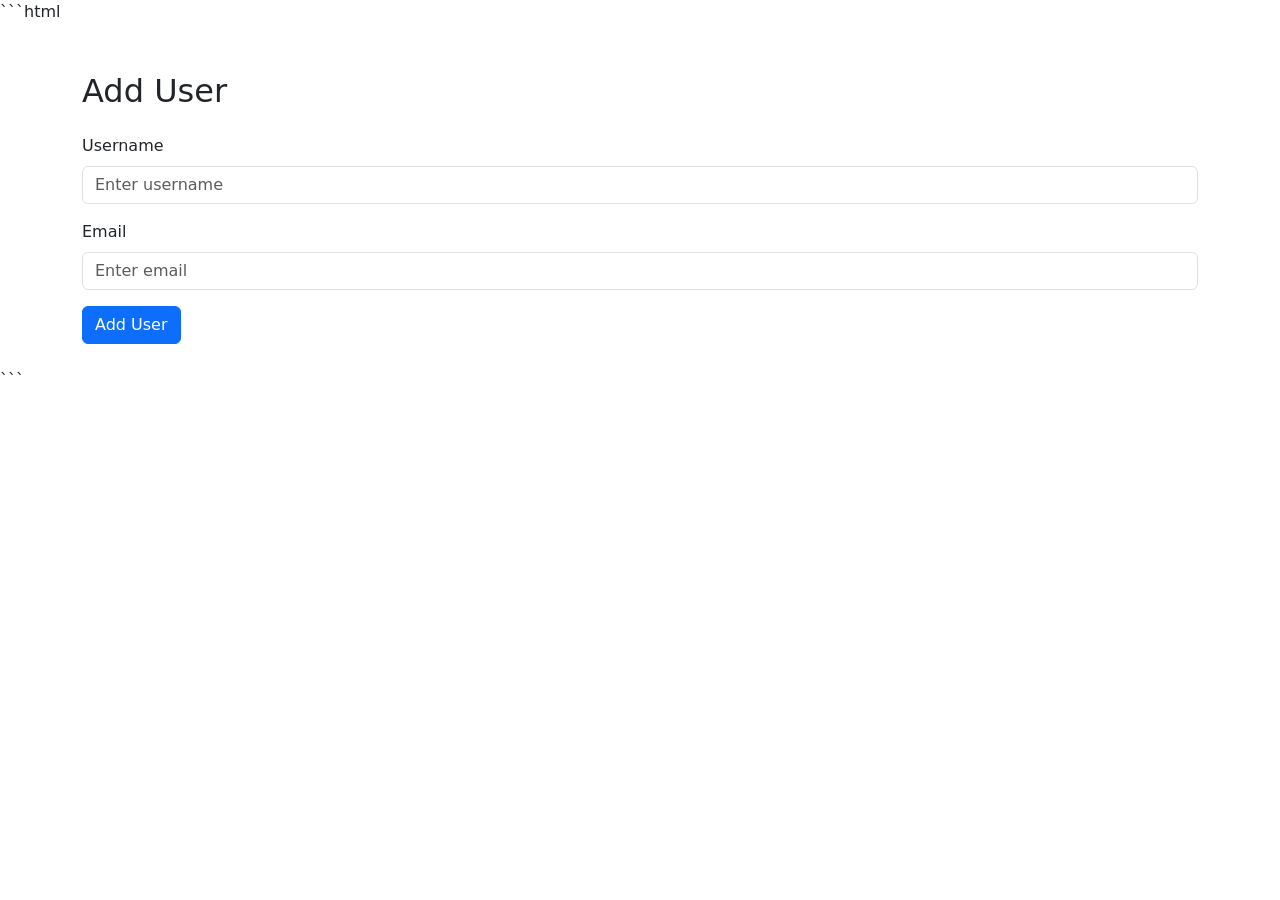
<file: Assignments/Assignment 13/index.html>
```html
<!doctype html>
<html lang="en">
<head>
    <meta charset="utf-8">
    <meta name="viewport" content="width=device-width, initial-scale=1">

    <title>Bootstrap demo</title>

    <link
        href="https://cdn.jsdelivr.net/npm/bootstrap@5.3.8/dist/css/bootstrap.min.css"
        rel="stylesheet"
        integrity="sha384-sRIl4kxILFvY47J16cr9ZwB07vP4J8+LH7qKQnuqkuIAvNWLzeN8tE5YBujZqJLB"
        crossorigin="anonymous"
    >
</head>

<body>

    <div class="container mt-5">

        <h2 class="mb-4">Add User</h2>

        <form id="userForm">

            <div class="mb-3">
                <label class="form-label">Username</label>
                <input type="text" id="username"
                    class="form-control"
                    placeholder="Enter username">
            </div>

            <div class="mb-3">
                <label class="form-label">Email</label>
                <input type="email" id="email"
                    class="form-control"
                    placeholder="Enter email">
            </div>

            <button class="btn btn-primary" type="submit">
                Add User
            </button>

        </form>

        <div id="usersContainer" class="mt-4"></div>

    </div>

    <script src="js/script.js"></script>

    <script
        src="https://cdn.jsdelivr.net/npm/bootstrap@5.3.8/dist/js/bootstrap.bundle.min.js"
        integrity="sha384-FKyoEForCGlyvwx9Hj09JcYn3nv7wiPVlz7YYJrWVcXK/BmnVDxM+D2scQbITxI"
        crossorigin="anonymous">
    </script>

</body>
</html>
```
</file>
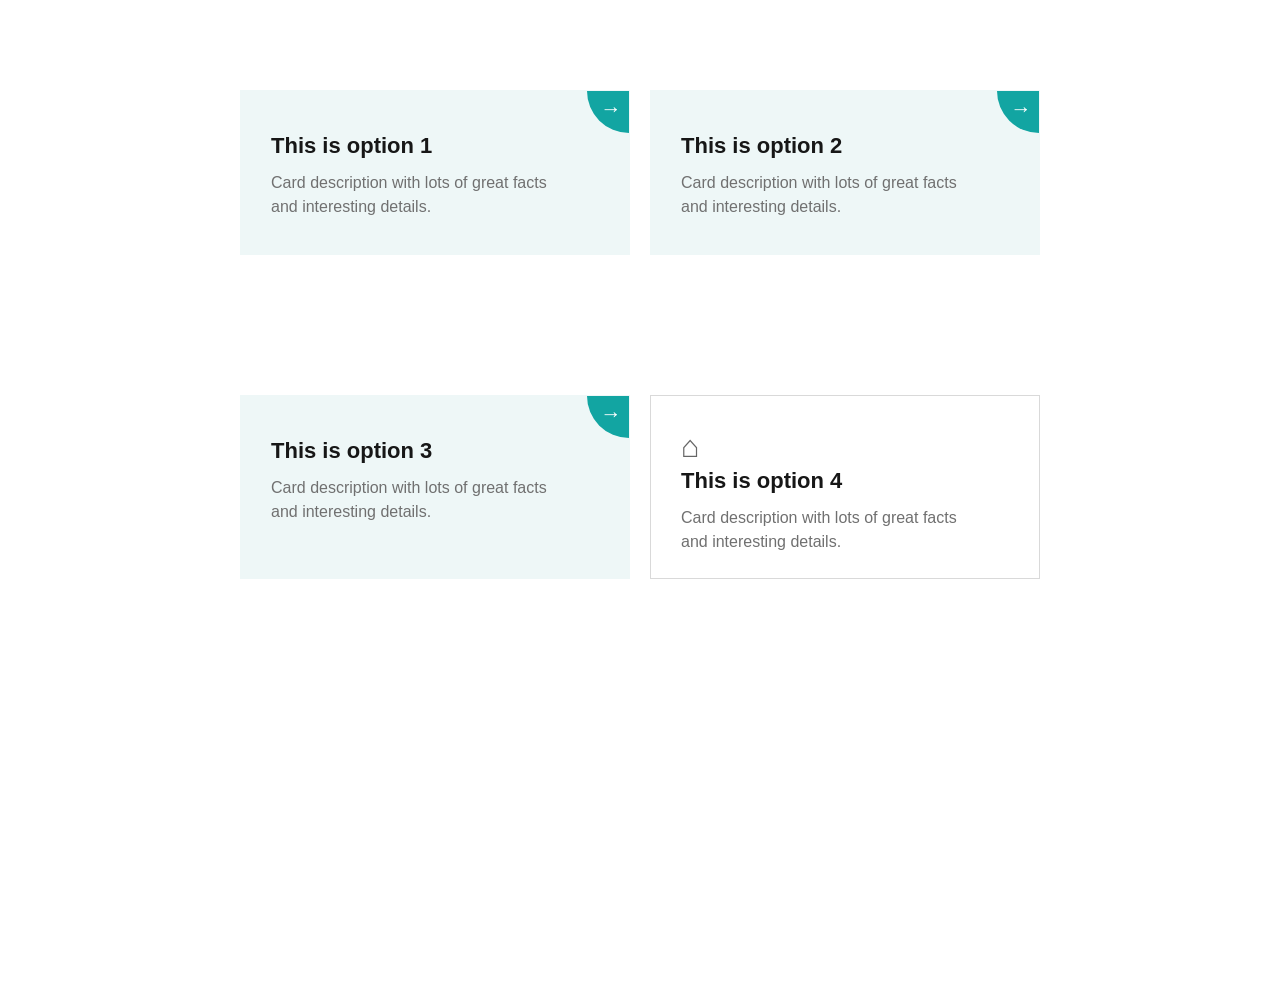
<file: Assignments/Assignment 8/index.html>
<!DOCTYPE html>
<html lang="en">
<head>
  <meta charset="UTF-8">
  <meta name="viewport" content="width=device-width, initial-scale=1.0">
  <title>Task 8 - Card Hover Effects</title>
  <link rel="stylesheet" href="style.css">
</head>

<body>

  <main class="cards">

    <section class="card card-one">
      <span class="arrow">→</span>
      <h2>This is option 1</h2>
      <p>Card description with lots of great facts<br>and interesting details.</p>
    </section>

    <section class="card card-two">
      <span class="arrow">→</span>
      <h2>This is option 2</h2>
      <p>Card description with lots of great facts<br>and interesting details.</p>
    </section>

    <section class="card card-three">
      <span class="arrow">→</span>
      <h2>This is option 3</h2>
      <p>Card description with lots of great facts<br>and interesting details.</p>
    </section>

    <section class="card card-four">

      <div class="house-icon" aria-hidden="true">
        <span>⌂</span>
      </div>

      <span class="arrow">→</span>
      <h2>This is option 4</h2>
      <p>Card description with lots of great facts<br>and interesting details.</p>

    </section>

  </main>

</body>
</html>
</file>
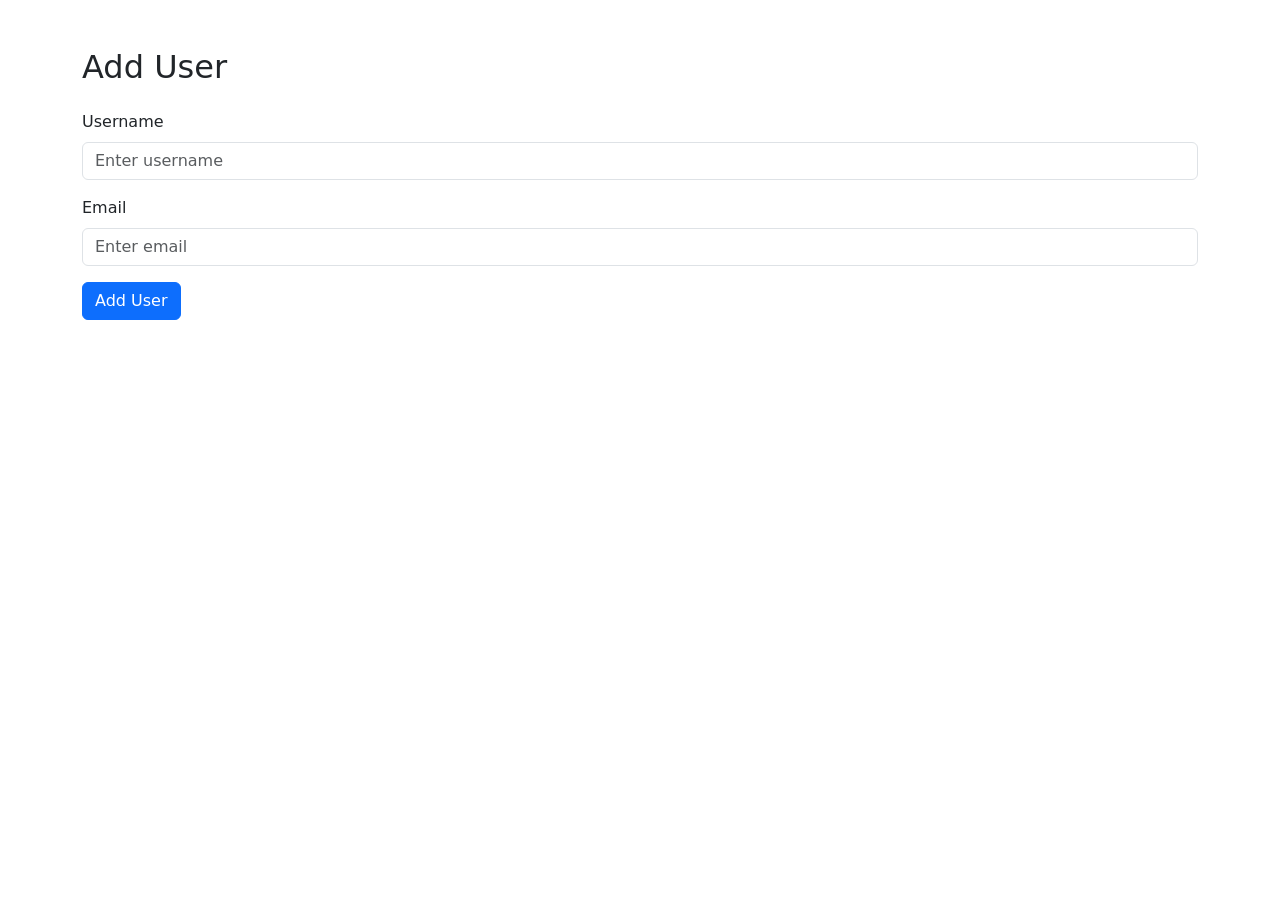
<file: Assignments/Assignment 13/Part 1/index.html>
<!doctype html>
<html lang="en">
<head>
    <meta charset="utf-8">
    <meta name="viewport" content="width=device-width, initial-scale=1">

    <title>Bootstrap demo</title>

    <link
        href="https://cdn.jsdelivr.net/npm/bootstrap@5.3.8/dist/css/bootstrap.min.css"
        rel="stylesheet"
        integrity="sha384-sRIl4kxILFvY47J16cr9ZwB07vP4J8+LH7qKQnuqkuIAvNWLzeN8tE5YBujZqJLB"
        crossorigin="anonymous"
    >
</head>

<body>

    <div class="container mt-5">

        <h2 class="mb-4">Add User</h2>

        <form id="userForm">

            <div class="mb-3">
                <label class="form-label">Username</label>
                <input type="text" id="username"
                    class="form-control"
                    placeholder="Enter username">
            </div>

            <div class="mb-3">
                <label class="form-label">Email</label>
                <input type="email" id="email"
                    class="form-control"
                    placeholder="Enter email">
            </div>

            <button class="btn btn-primary" type="submit">
                Add User
            </button>

        </form>

        <div id="usersContainer" class="mt-4"></div>

    </div>

    <script src="js/script.js"></script>

    <script
        src="https://cdn.jsdelivr.net/npm/bootstrap@5.3.8/dist/js/bootstrap.bundle.min.js"
        integrity="sha384-FKyoEForCGlyvwx9Hj09JcYn3nv7wiPVlz7YYJrWVcXK/BmnVDxM+D2scQbITxI"
        crossorigin="anonymous">
    </script>

</body>
</html>
</file>
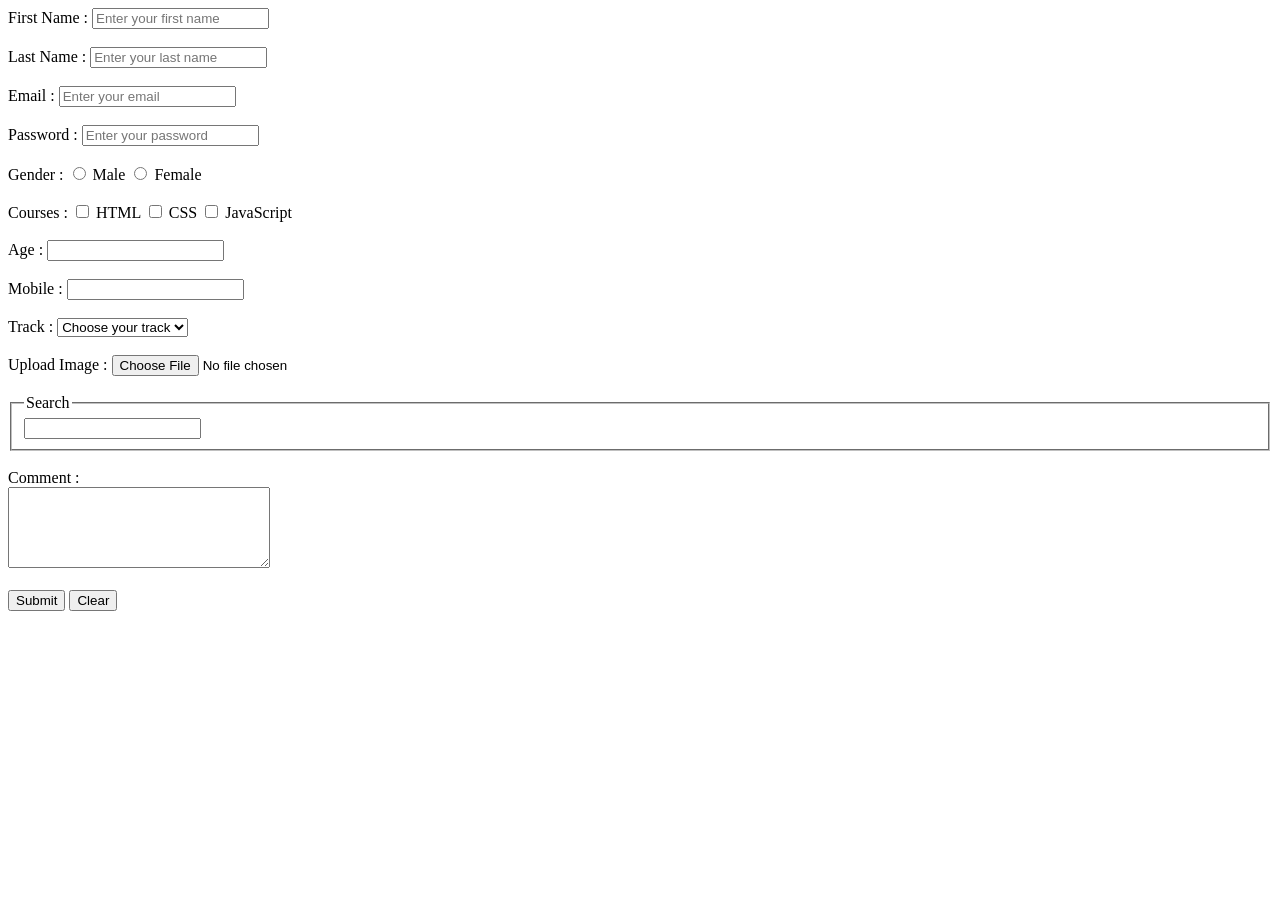
<file: Assignments/Assignment 1/contact.html>
<!DOCTYPE html>
<html>

<head>
    <title>My Form</title>
</head>

<body>

<form>

    <div>
        <label>First Name :</label>
        <input type="text" placeholder="Enter your first name">
    </div>

    <br>

    <div>
        <label>Last Name :</label>
        <input type="text" placeholder="Enter your last name">
    </div>

    <br>

    <div>
        <label>Email :</label>
        <input type="email" placeholder="Enter your email">
    </div>

    <br>

    <div>
        <label>Password :</label>
        <input type="password" placeholder="Enter your password">
    </div>

    <br>

    <div>
        <label>Gender :</label>

        <input type="radio" name="gender">
        <label>Male</label>

        <input type="radio" name="gender">
        <label>Female</label>
    </div>

    <br>

    <div>
        <label>Courses :</label>

        <input type="checkbox">
        <label>HTML</label>

        <input type="checkbox">
        <label>CSS</label>

        <input type="checkbox">
        <label>JavaScript</label>
    </div>

    <br>

    <div>
        <label>Age :</label>
        <input type="number">
    </div>

    <br>

    <div>
        <label>Mobile :</label>
        <input type="text" pattern="(010|011|012|015)[0-9]{8}" maxlength="11">
    </div>

    <br>

    <div>
        <label>Track :</label>

        <select>
            <option disabled selected>Choose your track</option>
            <option>Frontend</option>
            <option>Backend</option>
            <option>Mobile</option>
            <option>Network</option>
        </select>
    </div>

    <br>

    <div>
        <label>Upload Image :</label>
        <input type="file" accept=".png">
    </div>

    <br>

    <fieldset>

        <legend>Search</legend>

        <input type="search" list="search">

        <datalist id="search">
            <option value="HTML">
            <option value="CSS">
            <option value="JavaScript">
            <option value="Frontend">
        </datalist>

    </fieldset>

    <br>

    <div>
        <label>Comment :</label>
        <br>
        <textarea cols="30" rows="5"></textarea>
    </div>

    <br>

    <input type="submit" value="Submit">

    <input type="reset" value="Clear">

</form>

</body>

</html>
</file>
<file: Assignments/Assignment 8/style.css>
* {
  box-sizing: border-box;
  margin: 0;
  padding: 0;
}

body {
  min-height: 100vh;
  background: #fff;
  font-family: Arial, Helvetica, sans-serif;
  color: #171717;
}

.cards {
  width: 90%;
  max-width: 1250px;
  margin: 90px auto;
  display: flex;
  justify-content: center;
  flex-wrap: wrap;
  gap: 140px 20px;
}

.card {
  width: 390px;
  min-height: 165px;
  position: relative;
  padding: 42px 30px 25px;
  background: #eef7f7;
  border: 1px solid transparent;
  overflow: hidden;
  cursor: pointer;
}

.card h2,
.card p {
  position: relative;
  z-index: 3;
}

.card h2 {
  font-size: 22px;
  line-height: 1.2;
  margin-bottom: 12px;
  font-weight: 700;
  transition: color 0.3s ease;
}

.card p {
  color: #707070;
  font-size: 16px;
  line-height: 1.45;
  transition: color 0.3s ease;
}

.arrow {
  position: absolute;
  top: 0;
  right: 0;
  width: 42px;
  height: 42px;
  background: #12a5a2;
  color: #fff;
  border-radius: 0 0 0 42px;
  display: flex;
  align-items: center;
  justify-content: center;
  padding-left: 6px;
  padding-bottom: 6px;
  font-size: 21px;
  z-index: 5;
}

.card-one,
.card-two,
.card-three {
  background: #eef7f7;
}

.card-one::before,
.card-two::before,
.card-three::before {
  content: "";
  position: absolute;
  top: 0;
  right: 0;
  width: 42px;
  height: 42px;
  background: #12a5a2;
  border-radius: 0 0 0 42px;
  transform: scale(1);
  transform-origin: top right;
  transition: transform 0.65s cubic-bezier(0.4, 0, 0.2, 1);
  z-index: 1;
}

.card-one:hover::before,
.card-two:hover::before,
.card-three:hover::before {
  transform: scale(13);
}

.card-one:hover h2,
.card-one:hover p,
.card-two:hover h2,
.card-two:hover p,
.card-three:hover h2,
.card-three:hover p {
  color: #fff;
}

.card-one .arrow,
.card-two .arrow,
.card-three .arrow {
  background: transparent;
}

.card-four {
  background: #fff;
  border-color: #d9d9d9;
  padding-top: 72px;
  transition: border-color 0.25s ease;
}

.card-four .house-icon {
  position: absolute;
  top: 35px;
  left: 30px;
  width: 38px;
  height: 30px;
  color: #666;
  font-size: 31px;
  line-height: 1;
  z-index: 3;
}

.card-four .arrow {
  opacity: 0;
  visibility: hidden;
  transform: translateY(-5px);
  transition: opacity 0.3s ease, transform 0.3s ease;
  background: #d32b83;
}

.card-four:hover {
  border-color: #d32b83;
}

.card-four:hover .arrow {
  opacity: 1;
  visibility: visible;
  transform: translateY(0);
}

.card-four:hover::after {
  content: "";
  position: absolute;
  top: 0;
  right: -1px;
  width: 30px;
  height: 100%;
  background: #d32b83;
  z-index: 1;
}

.card-four:hover h2,
.card-four:hover p,
.card-four:hover .house-icon {
  position: relative;
  z-index: 3;
}

@media (max-width: 1250px) {

  .cards {
    gap: 100px 20px;
  }

  .card {
    width: 350px;
  }

}

@media (max-width: 800px) {

  .cards {
    margin-top: 45px;
    gap: 120px;
  }

  .card {
    width: 100%;
    max-width: 390px;
  }

}
</file>
